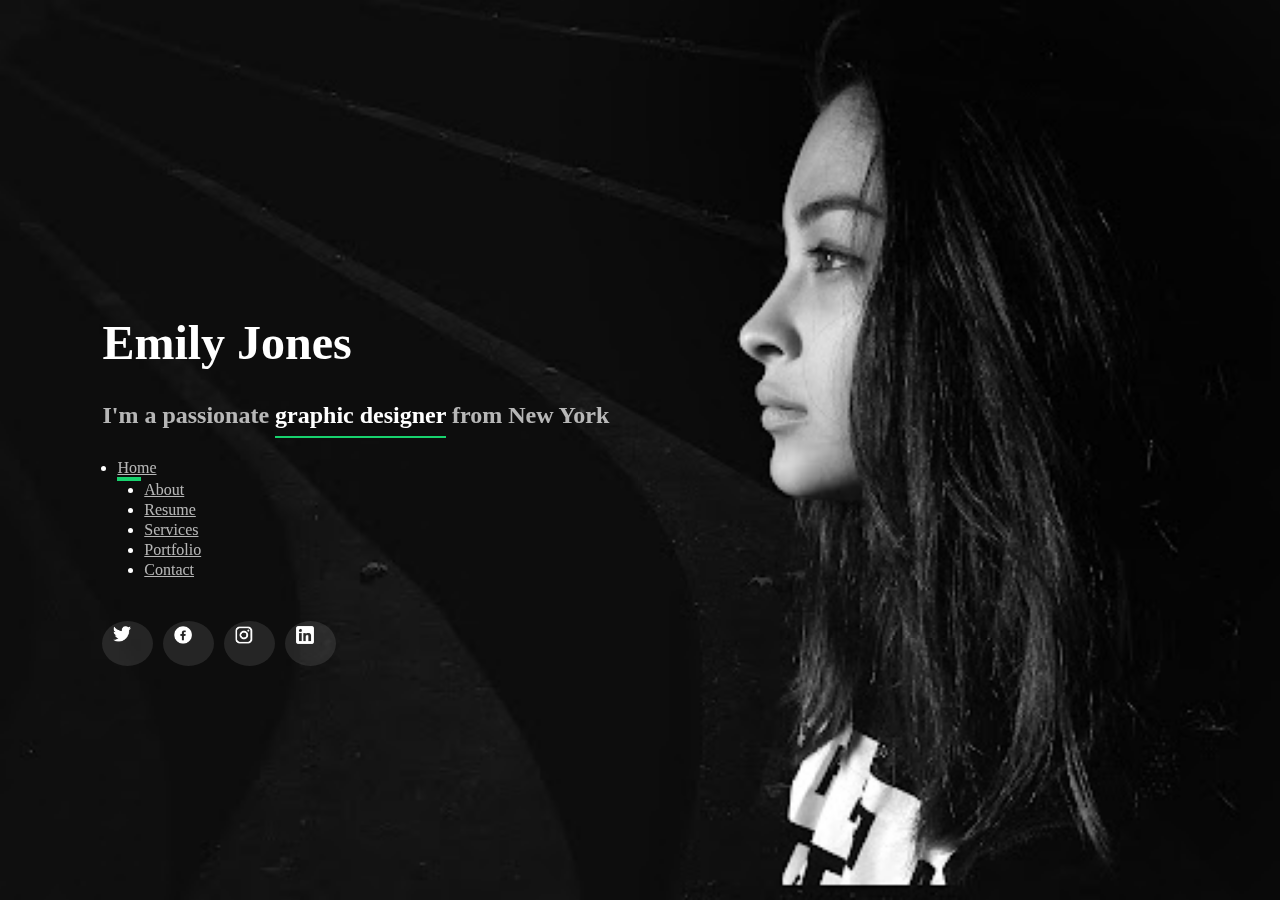
<file: index.html>
<!DOCTYPE html>
<html lang="en">

<head>
    <meta charset="UTF-8">
    <meta name="viewport" content="width=device-width, initial-scale=1.0">
    <link href="https://cdn.jsdelivr.net/npm/bootstrap@5.3.0/dist/css/bootstrap.min.css" rel="stylesheet"
        integrity="sha384-9ndCyUaIbzAi2FUVXJi0CjmCapSmO7SnpJef0486qhLnuZ2cdeRhO02iuK6FUUVM" crossorigin="anonymous">
    <link rel="stylesheet" href="style.css">
    <link rel="icon" href="./assets/bootstrap logo.png">
    <title>Personal Bootstrap Template</title>
</head>

<body>
    <div class="background"></div>

    <div class="container">
        <h1>Emily Jones</h1>
        <h2>I'm a passionate <span class="con_h2">graphic designer</span> from New York</h2>

        <!-- bootstrap navbar -->
        <nav class="navbar navbar-expand-lg bg-transperent navbar-dark border-bottom-dark">
            <div class="container-fluid">
                <a class="navbar-brand" href="#"></a>
                <button class="navbar-toggler " type="button" data-bs-toggle="collapse"
                    data-bs-target="#navbarSupportedContent" aria-controls="navbarSupportedContent"
                    aria-expanded="false" aria-label="Toggle navigation">
                    <span class="navbar-toggler-icon"></span>
                </button>
                <div class="collapse navbar-collapse" id="navbarSupportedContent">
                    <!-- my navbar -->
                    <ul class="nav nav-underline navbar-nav">
                        <li class="nav-item">
                            <a class="nav-link active first" aria-current="page" href="#">
                                <span>Home</span>
                                <span id="line"></span>
                            </a>
                        </li>
                        <li class="nav-item mar_left">
                            <a class="nav-link" href="#">
                                <span>About</span>
                                <span id="line"></span>
                            </a>
                        </li>
                        <li class="nav-item mar_left">
                            <a class="nav-link" href="#">
                                <span>Resume</span>
                                <span id="line"></span>
                            </a>
                        </li>
                        <li class="nav-item mar_left">
                            <a class="nav-link" href="#">
                                <span>Services</span>
                                <span id="line"></span>
                            </a>
                        </li>
                        <li class="nav-item mar_left">
                            <a class="nav-link" href="#">
                                <span>Portfolio</span>
                                <span id="line"></span>
                            </a>
                        </li>
                        <li class="nav-item mar_left">
                            <a class="nav-link" href="#">
                                <span>Contact</span>
                                <span id="line"></span>
                            </a>
                        </li>
                    </ul>
        
                    
                <!-- bootstrap navbar -->
                </div>
            </div>
        </nav>

        <div class="social_links">
            <a href="#" id="twitter"><img src="./assets/twitter logo.png" alt="twitter">
            </a>
            <a href="#" id="facebook"><img src="./assets/facebook logo.png" alt="facebook"></a>
            <a href="#" id="instagram"><img src="./assets/instagram logo.png" alt="instagram"></a>
            <a href="#" id="linkedin"><img src="./assets/linkedin logo.png" alt="linkedin"></a>
        </div>
    </div>

    <script src="https://cdn.jsdelivr.net/npm/bootstrap@5.3.0/dist/js/bootstrap.bundle.min.js"
        integrity="sha384-geWF76RCwLtnZ8qwWowPQNguL3RmwHVBC9FhGdlKrxdiJJigb/j/68SIy3Te4Bkz"
        crossorigin="anonymous"></script>
</body>

</html>
</file>
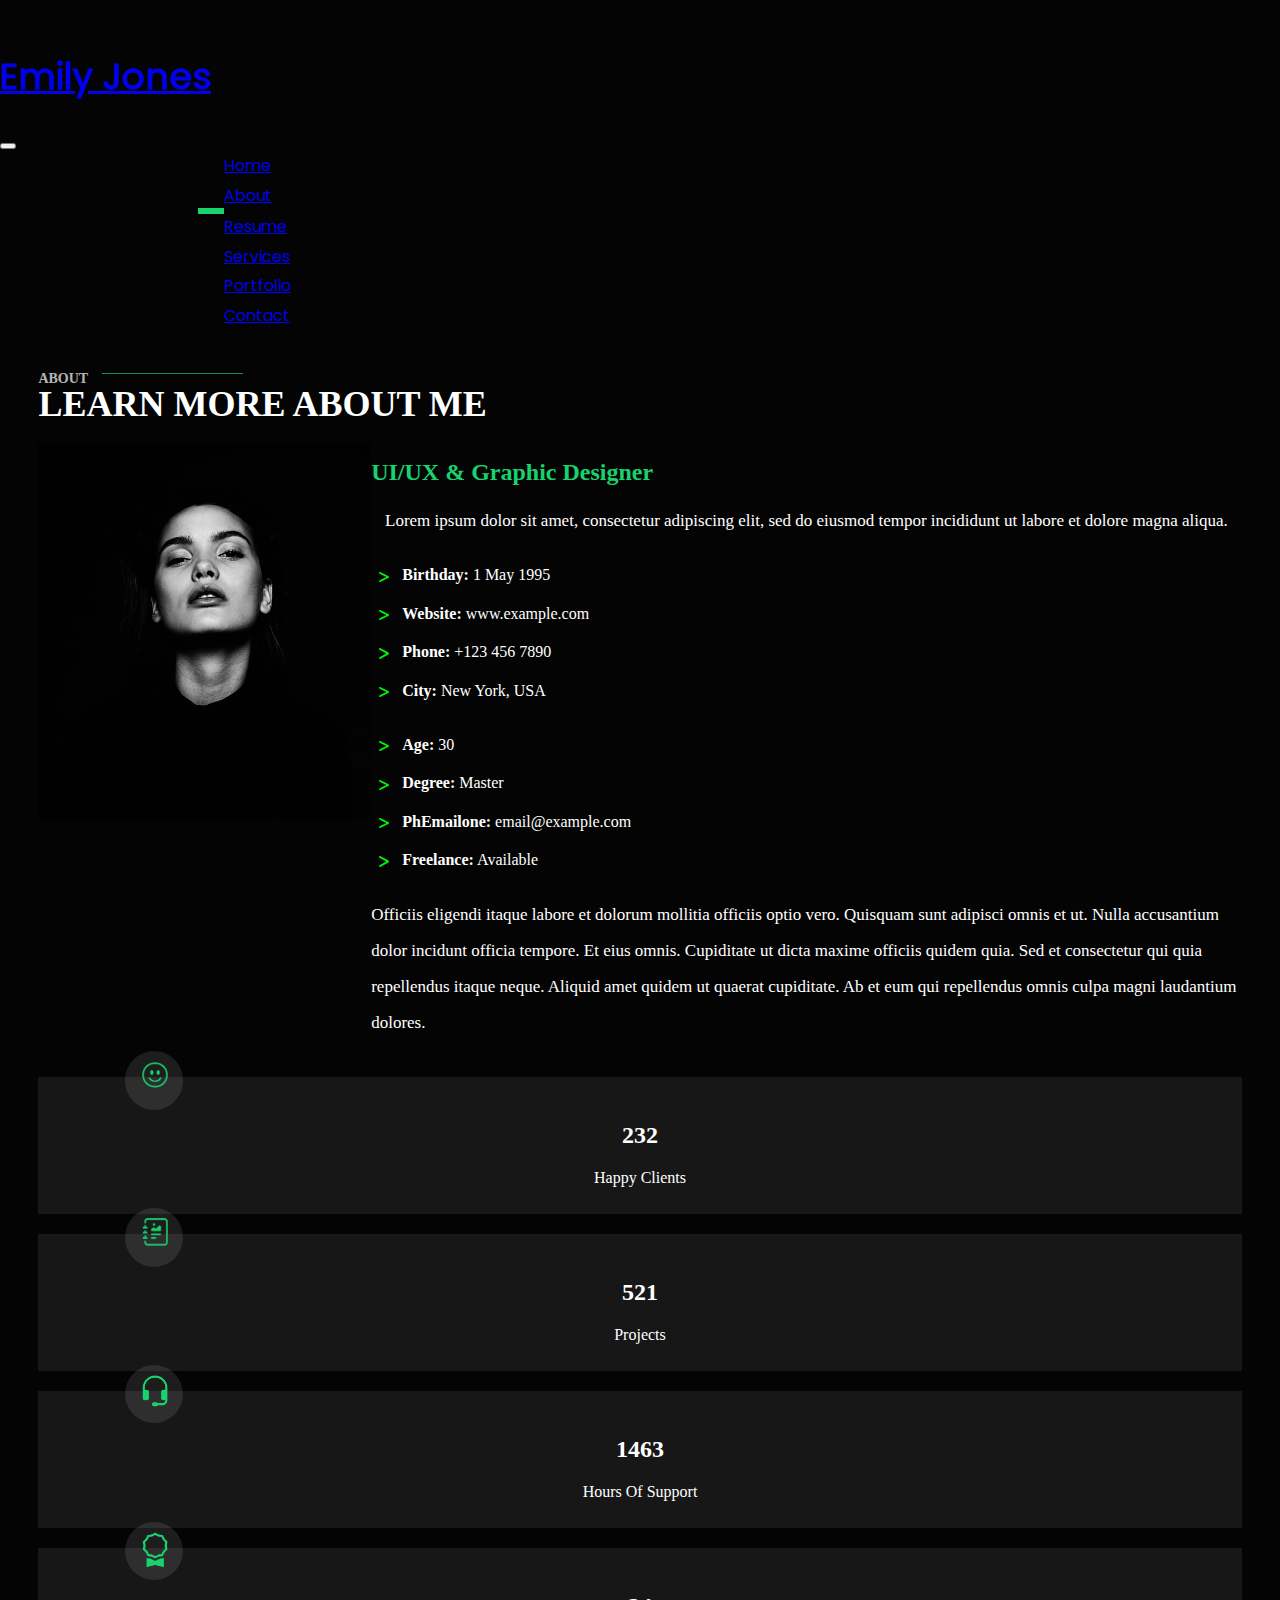
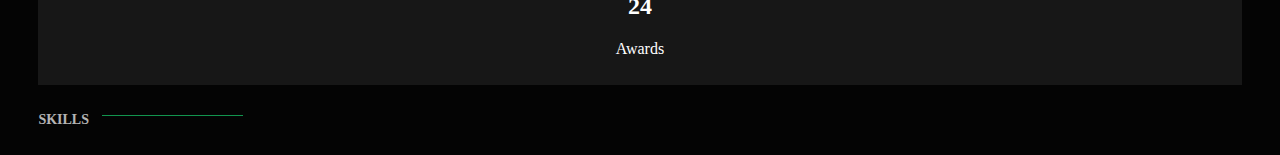
<file: about.html>
<!DOCTYPE html>
<html lang="en">

<head>
    <meta charset="UTF-8">
    <meta name="viewport" content="width=device-width, initial-scale=1.0">
    <link rel="icon" href="./assets/bootstrap logo.png">
    <link href="https://cdn.jsdelivr.net/npm/bootstrap@5.3.0/dist/css/bootstrap.min.css" rel="stylesheet"
        integrity="sha384-9ndCyUaIbzAi2FUVXJi0CjmCapSmO7SnpJef0486qhLnuZ2cdeRhO02iuK6FUUVM" crossorigin="anonymous">
        <link rel="stylesheet" href="https://cdnjs.cloudflare.com/ajax/libs/font-awesome/6.4.0/css/all.min.css" integrity="sha512-iecdLmaskl7CVkqkXNQ/ZH/XLlvWZOJyj7Yy7tcenmpD1ypASozpmT/E0iPtmFIB46ZmdtAc9eNBvH0H/ZpiBw==" crossorigin="anonymous" referrerpolicy="no-referrer" />
    <link rel="stylesheet" href="about_style.css">
    <title>Personal Bootstrap Template</title>
</head>

<body>
    <!-- navbar -->
    <div class="header">
        <nav class="navbar navbar-expand-lg navbar-dark">
            <div class="container-fluid">
                <a class="navbar-brand" href="#">
                    <h1>Emily Jones</h1>
                </a>
                <button class="navbar-toggler" type="button" data-bs-toggle="collapse"
                    data-bs-target="#navbarNavAltMarkup" aria-controls="navbarNavAltMarkup" aria-expanded="false"
                    aria-label="Toggle navigation">
                    <span class="navbar-toggler-icon"></span>
                </button>
                <div class="collapse navbar-collapse" id="navbarNavAltMarkup">
                    <div class="navbar-nav">
                        <a class="nav-link" aria-current="page" href="index.html">
                            <span>Home</span>
                            <span id="line"></span>
                        </a>
                        <a class="nav-link active" href="#">
                            <span>About</span>
                            <span id="line"></span>
                        </a>
                        <a class="nav-link" href="#">
                            <span>Resume</span>
                            <span id="line"></span>
                        </a>
                        <a class="nav-link" href="#">
                            <span>Services</span>
                            <span id="line"></span>
                        </a>
                        <a class="nav-link" href="#">
                            <span>Portfolio</span>
                            <span id="line"></span>
                        </a>
                        <a class="nav-link" href="#">
                            <span>Contact</span>
                            <span id="line"></span>
                        </a>
                    </div>
                </div>
            </div>
        </nav>
    </div>

    <!-- content -->
    <div class="container mt-4">
        <div class="main_title">
            <h2>
                <span>ABOUT</span>
                <span id="line_after"></span>
            </h2>
            <p>LEARN MORE ABOUT ME</p>
        </div>
        <div class="content_div">
            <div class="img">
                <img src="./assets/about main pic.jpg" alt="">
            </div>
            <div class="about ps-3">
                <h1>UI/UX & Graphic Designer</h1>
                <p class="fst-italic">Lorem ipsum dolor sit amet, consectetur adipiscing elit, sed do eiusmod tempor incididunt ut labore et dolore magna aliqua.</p>
                <div class="row">
                    <div class="col-lg-6">
                        <ul>
                            <li><img src="./assets/greater than.png" alt=""><strong>Birthday:</strong> <span>1 May 1995</span>
                            </li>
                            <li><img src="./assets/greater than.png" alt=""><strong>Website:</strong>
                                <span>www.example.com</span></li>
                            <li><img src="./assets/greater than.png" alt=""><strong>Phone:</strong> <span>+123 456 7890</span>
                            </li>
                            <li><img src="./assets/greater than.png" alt=""><strong>City:</strong> <span>New York, USA</span>
                            </li>
                        </ul>
                    </div>
                    <div class="col-lg-6">
                        <ul>
                            <li><img src="./assets/greater than.png" alt=""><strong>Age:</strong> <span>30</span></li>
                            <li><img src="./assets/greater than.png" alt=""><strong>Degree:</strong> <span>Master</span></li>
                            <li><img src="./assets/greater than.png" alt=""><strong>PhEmailone:</strong>
                                <span>email@example.com</span></li>
                            <li><img src="./assets/greater than.png" alt=""><strong>Freelance:</strong> <span>Available</span>
                            </li>
                        </ul>
                    </div>
                </div>
                <p>Officiis eligendi itaque labore et dolorum mollitia officiis optio vero. Quisquam sunt adipisci omnis et ut. Nulla accusantium dolor incidunt officia tempore. Et eius omnis. Cupiditate ut dicta maxime officiis quidem quia. Sed et consectetur qui quia repellendus itaque neque. Aliquid amet quidem ut quaerat cupiditate. Ab et eum qui repellendus omnis culpa magni laudantium dolores.</p>
            </div>
        </div>

        <div class="count mt-5">
            <div class="row">
                <div class="col-lg-3 col-md-6">
                    <div class="count-box">
                        <span>
                            <img src="./assets/happy clients icon.png" alt="">
                        </span>
                        <h2>232</h2>
                        <p>Happy Clients</p>
                    </div>
                </div>
                <div class="col-lg-3 col-md-6">
                    <div class="count-box">
                        <span>
                            <img src="./assets/project icon.png" alt="">
                        </span>
                        <h2>521</h2>
                        <p>Projects</p>
                    </div>
                </div>
                <div class="col-lg-3 col-md-6">
                    <div class="count-box">
                        <span>
                            <img src="./assets/hours of support icon.png" alt="">
                        </span>
                        <h2>1463</h2>
                        <p>Hours Of Support</p>
                    </div>
                </div>
                <div class="col-lg-3 col-md-6">
                    <div class="count-box">
                        <span>
                            <img src="./assets/awards icon.png" alt="">
                        </span>
                        <h2>24</h2>
                        <p>Awards</p>
                    </div>
                </div>
            </div>
        </div>
        <div class="skills">
            <div class="main_title">
                <h2>
                    <span>SKILLS</span>
                    <span id="line_after"></span>
                </h2>
            </div>
            
        </div>
    </div>
    <script src="https://cdn.jsdelivr.net/npm/bootstrap@5.3.0/dist/js/bootstrap.bundle.min.js"
        integrity="sha384-geWF76RCwLtnZ8qwWowPQNguL3RmwHVBC9FhGdlKrxdiJJigb/j/68SIy3Te4Bkz"
        crossorigin="anonymous"></script>
</body>

</html>
</file>
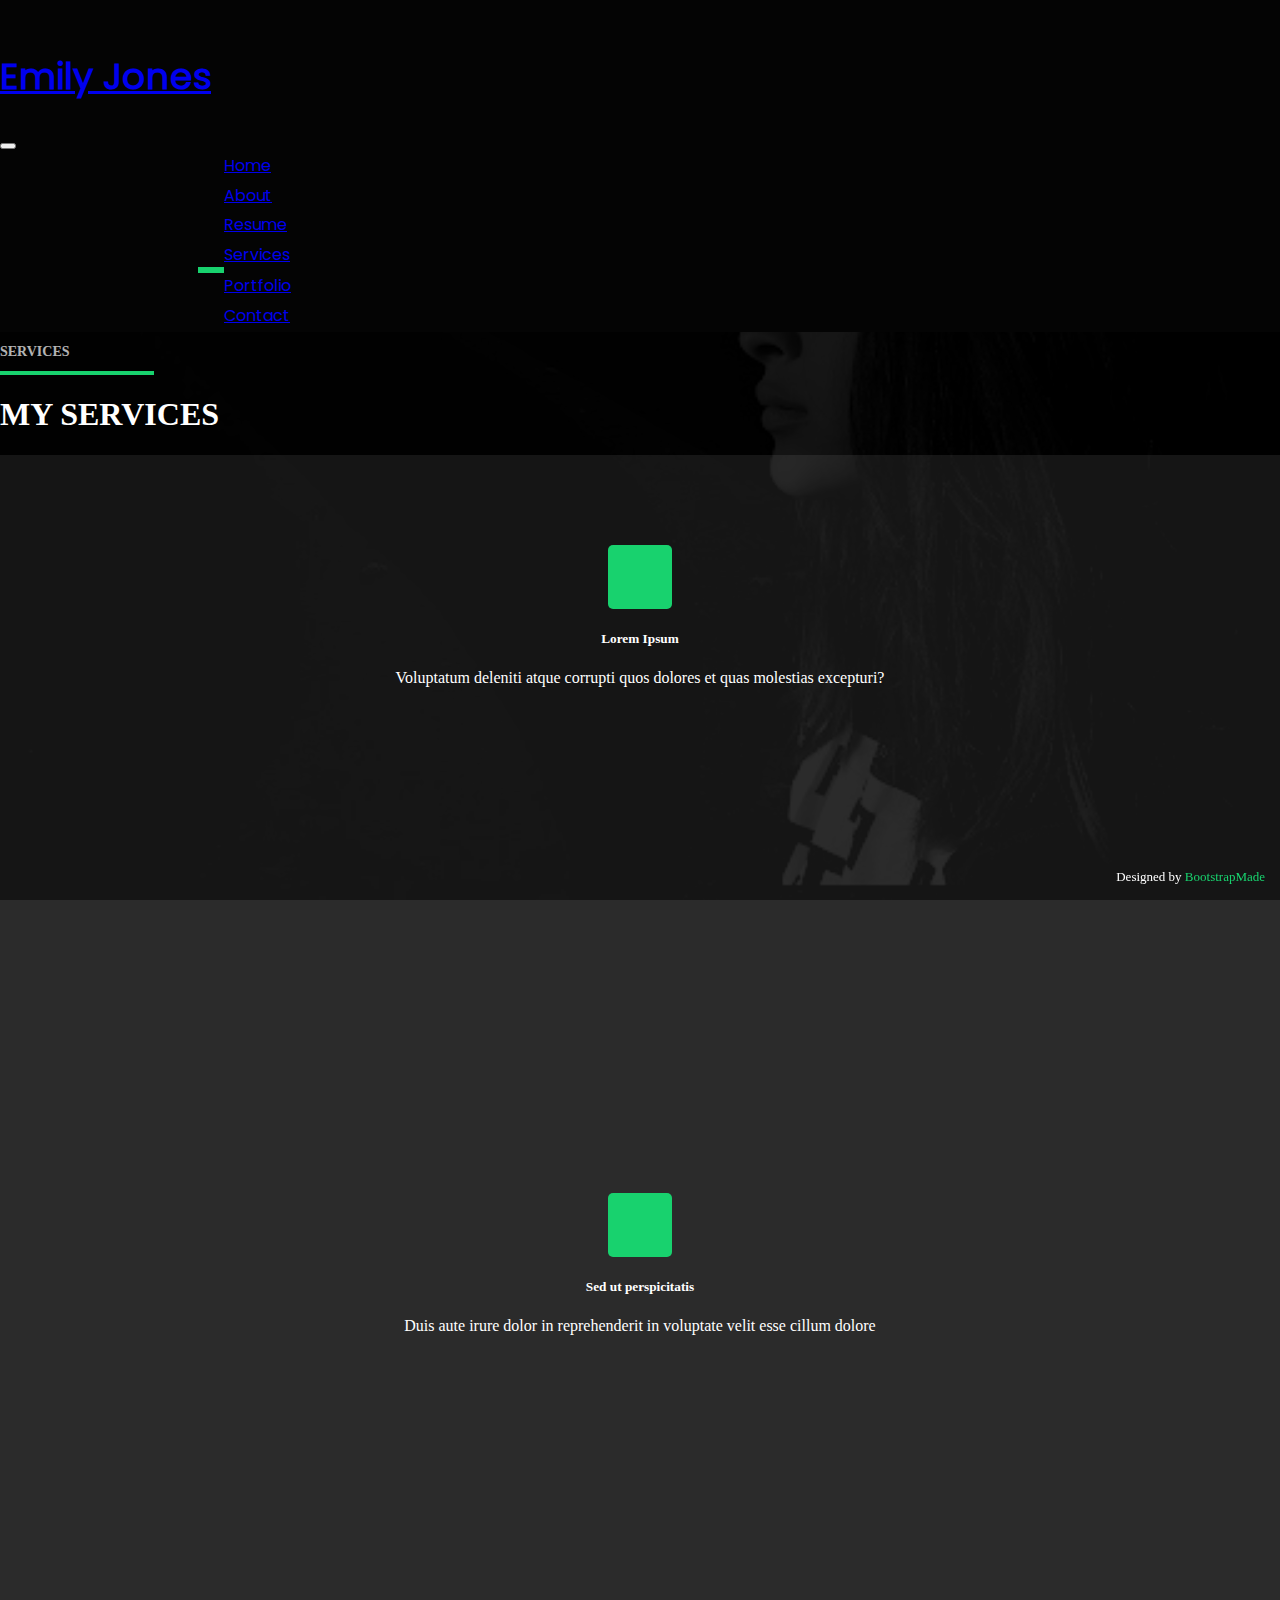
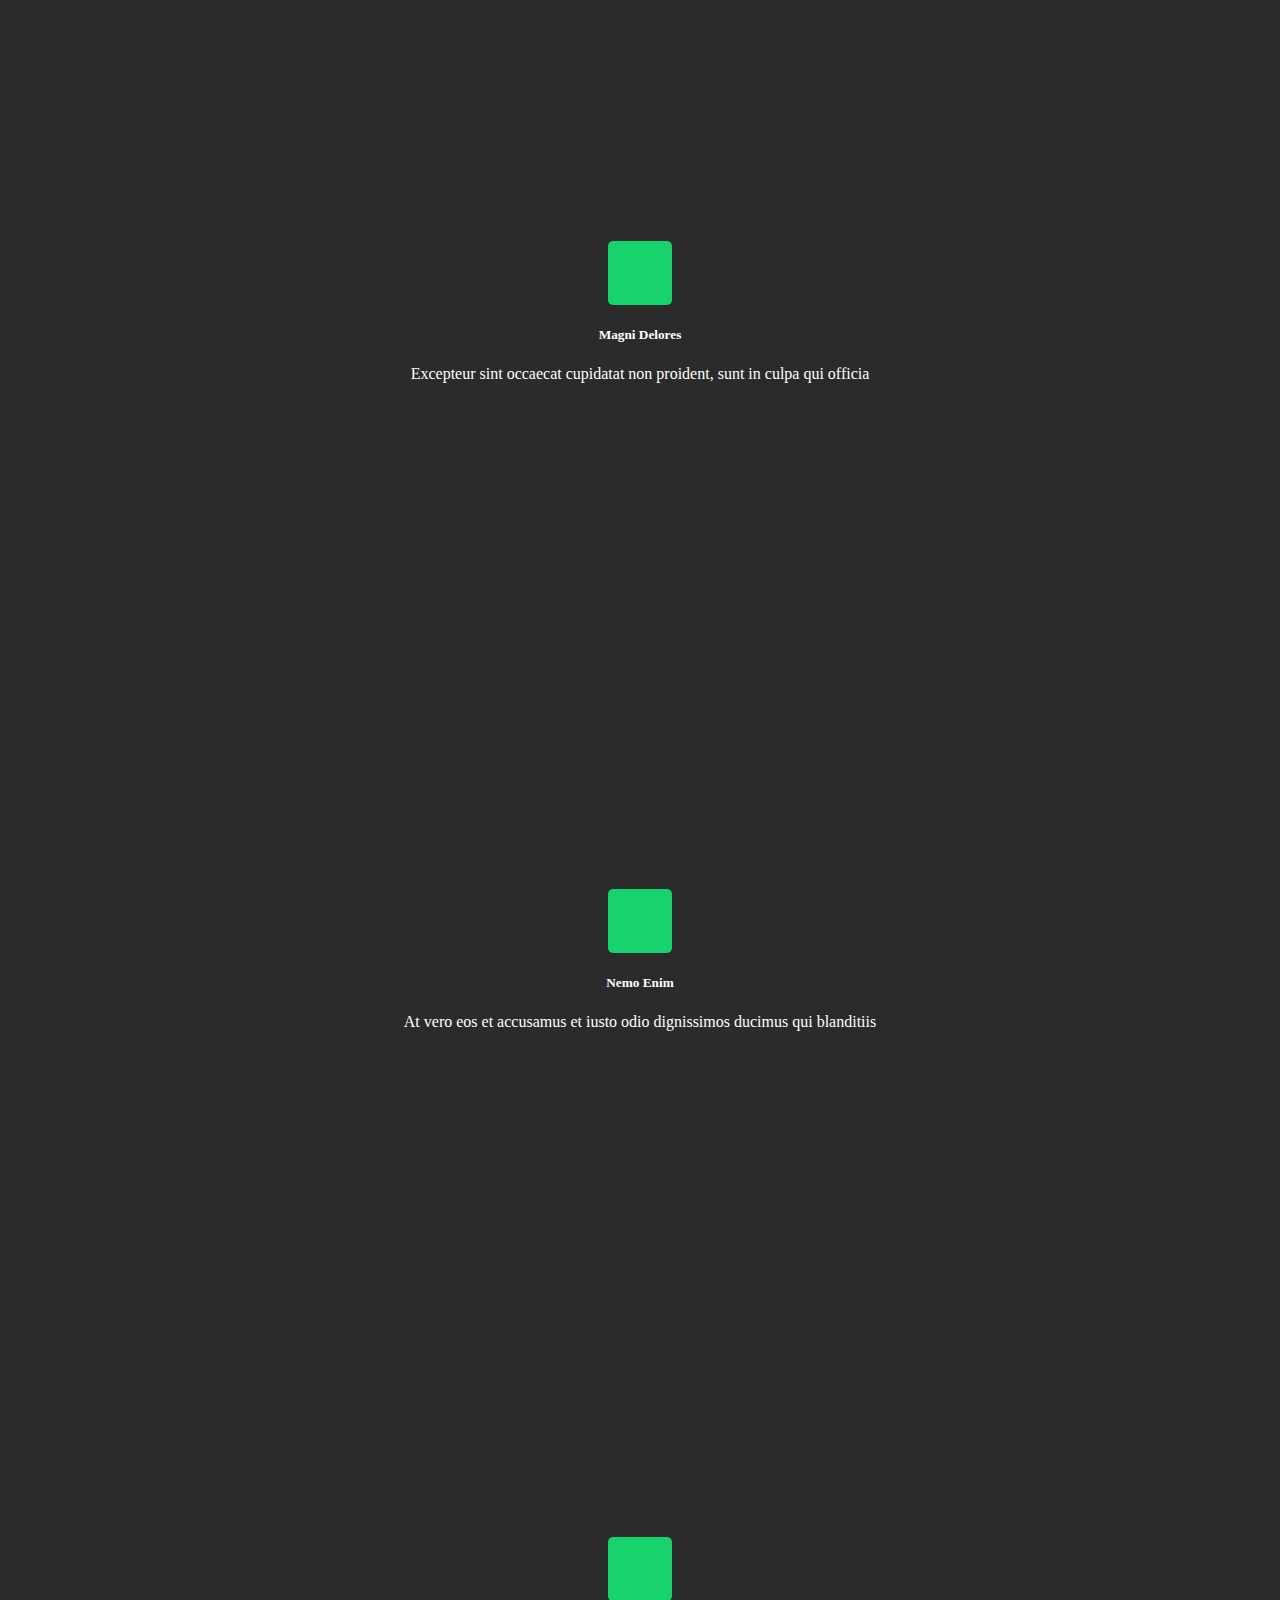
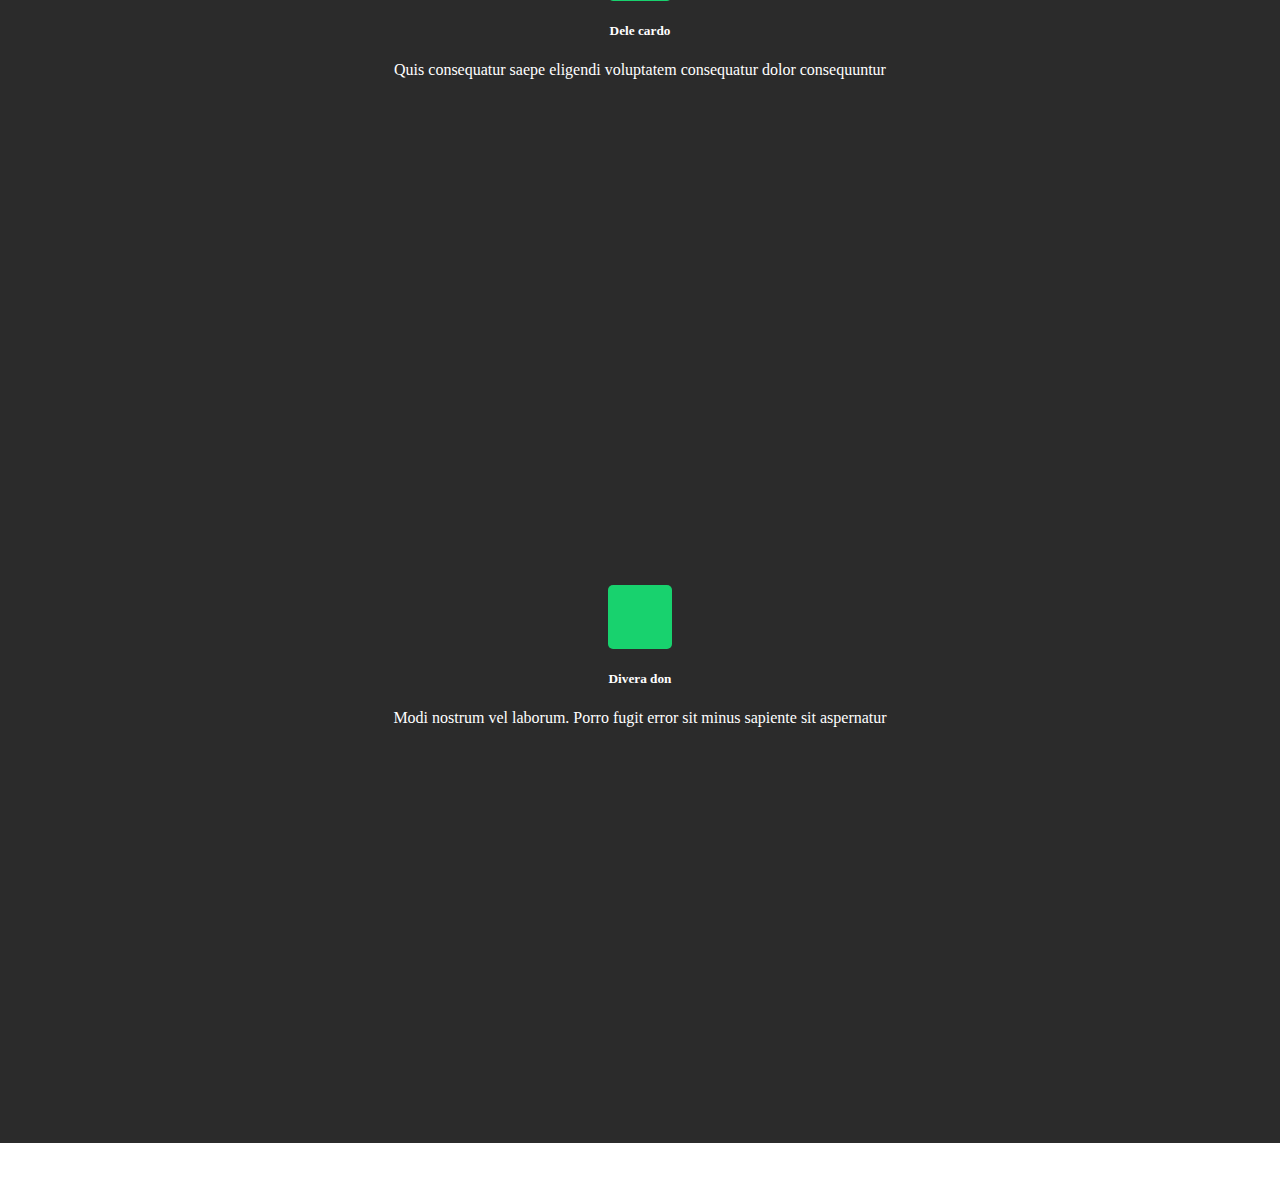
<file: services.html>
<!DOCTYPE html>
<html lang="en">

<head>
    <meta charset="UTF-8">
    <meta name="viewport" content="width=device-width, initial-scale=1.0">
    <link rel="icon" href="./assets/bootstrap logo.png">
    <link href="https://cdn.jsdelivr.net/npm/bootstrap@5.3.0/dist/css/bootstrap.min.css" rel="stylesheet"
        integrity="sha384-9ndCyUaIbzAi2FUVXJi0CjmCapSmO7SnpJef0486qhLnuZ2cdeRhO02iuK6FUUVM" crossorigin="anonymous">
    <link rel="stylesheet" href="https://cdnjs.cloudflare.com/ajax/libs/font-awesome/6.4.0/css/all.min.css"
        integrity="sha512-iecdLmaskl7CVkqkXNQ/ZH/XLlvWZOJyj7Yy7tcenmpD1ypASozpmT/E0iPtmFIB46ZmdtAc9eNBvH0H/ZpiBw=="
        crossorigin="anonymous" referrerpolicy="no-referrer" />
    <link rel="stylesheet" href="services_style.css">
    <title>Personal Bootstrap Template</title>
</head>

<body>
    <!-- navbar -->
    <div class="header">
        <nav class="navbar navbar-expand-lg navbar-dark">
            <div class="container-fluid">
                <a class="navbar-brand" href="#">
                    <h1>Emily Jones</h1>
                </a>
                <button class="navbar-toggler" type="button" data-bs-toggle="collapse"
                    data-bs-target="#navbarNavAltMarkup" aria-controls="navbarNavAltMarkup" aria-expanded="false"
                    aria-label="Toggle navigation">
                    <span class="navbar-toggler-icon"></span>
                </button>
                <div class="collapse navbar-collapse" id="navbarNavAltMarkup">
                    <div class="navbar-nav">
                        <a class="nav-link" aria-current="page" href="index.html">
                            <span>Home</span>
                            <span id="line"></span>
                        </a>
                        <a class="nav-link" href="about.html">
                            <span>About</span>
                            <span id="line"></span>
                        </a>
                        <a class="nav-link" href="#">
                            <span>Resume</span>
                            <span id="line"></span>
                        </a>
                        <a class="nav-link active" href="services.html">
                            <span>Services</span>
                            <span id="line"></span>
                        </a>
                        <a class="nav-link" href="#">
                            <span>Portfolio</span>
                            <span id="line"></span>
                        </a>
                        <a class="nav-link" href="#">
                            <span>Contact</span>
                            <span id="line"></span>
                        </a>
                    </div>
                </div>
            </div>
        </nav>
    </div>

    <div class="container pe-5 ps-4 mt-4 pt-4">
        <!-- main title -->
        <div class="main_title">
            <div class="row">
                <div class="col">
                    <h2>SERVICES</h2>
                </div>
                <div class="col" id="line_after"></div>
            </div>
        </div>
        <!-- end main title -->

        <!-- main heading -->
        <div class="heading">
            <h1>MY SERVICES</h1>
        </div>

        <!-- cards -->
        <div class="row">
            <div class="col-12 col-sm-12 col-xl-3 col-lg-4 mb-4 mb-sm-5">
              <div class="card">
                <div class="card-body">
                    <div class="card-img">
                        <i class="fa-brands fa-dribbble fa-2xl" style="color: #ffffff;"></i>
                    </div>
                  <h5 class="card-title">Lorem Ipsum</h5>
                  <p class="card-text">Voluptatum deleniti atque corrupti quos dolores et quas molestias excepturi?</p>
                </div>
              </div>
            </div>

            <div class="col-12 col-sm-12 col-xl-3 col-lg-4 mb-4 mb-sm-5">
              <div class="card">
                <div class="card-body">
                    <div class="card-img">
                        <i class="fa-regular fa-file-lines fa-2xl" style="color: #ffffff;"></i>  
                    </div>
                  <h5 class="card-title">Sed ut perspicitatis</h5>
                  <p class="card-text">Duis aute irure dolor in reprehenderit in voluptate velit esse cillum dolore</p>
                </div>
              </div>
            </div>

            <div class="col-12 col-sm-12 col-xl-4 col-lg-4 mb-4 mb-sm-5">
              <div class="card">
                <div class="card-body">
                    <div class="card-img">
                        <i class="fa-solid fa-gauge-high fa-2xl" style="color: #ffffff;"></i>
                    </div>
                  <h5 class="card-title">Magni Delores</h5>
                  <p class="card-text">Excepteur sint occaecat cupidatat non proident, sunt in culpa qui officia</p>
                </div>
              </div>
            </div>
            
        </div>
        <div class="row">
            <div class="col-12 col-sm-12 col-xl-3 col-lg-4 mb-4 mb-sm-5">
              <div class="card">
                <div class="card-body">
                    <div class="card-img">
                        <i class="fa-solid fa-earth-americas fa-2xl" style="color: #ffffff;"></i> 
                    </div>
                  <h5 class="card-title">Nemo Enim</h5>
                  <p class="card-text">At vero eos et accusamus et iusto odio dignissimos ducimus qui blanditiis</p>
                </div>
              </div>
            </div>

            <div class="col-12 col-sm-12 col-xl-3 col-lg-4 mb-4 mb-sm-5">
              <div class="card">
                <div class="card-body">
                    <div class="card-img">
                        <i class="fa-solid fa-display fa-2xl" style="color: #ffffff;"></i>
                    </div>
                  <h5 class="card-title">Dele cardo</h5>
                  <p class="card-text">Quis consequatur saepe eligendi voluptatem consequatur dolor consequuntur</p>
                </div>
              </div>
            </div>

            <div class="col-12 col-sm-12 col-xl-4 col-lg-4 mb-4 mb-sm-5">
              <div class="card">
                <div class="card-body">
                    <div class="card-img">
                        <i class="fa-solid fa-archway fa-2xl" style="color: #ffffff;"></i>
                    </div>
                  <h5 class="card-title">Divera don</h5>
                  <p class="card-text">Modi nostrum vel laborum. Porro fugit error sit minus sapiente sit aspernatur</p>
                </div>
              </div>
            </div>
            
        </div>
    </div>
    <br><br>
    <div class="credits">
        Designed by <a href="#">BootstrapMade</a>
    </div>

    <script src="https://cdn.jsdelivr.net/npm/bootstrap@5.3.0/dist/js/bootstrap.bundle.min.js"
        integrity="sha384-geWF76RCwLtnZ8qwWowPQNguL3RmwHVBC9FhGdlKrxdiJJigb/j/68SIy3Te4Bkz"
        crossorigin="anonymous"></script>
</body>
</file>
<file: style.css>
body {
    margin: 0;
    padding: 0;
    color: white;
}

.background {
    position: fixed;
    top: 0;
    left: 0;
    width: 100%;
    height: 100%;
    z-index: -1;
    background-image: url('./assets/background\ image.jpg');
    background-size: cover;
    background-position: right;
    background-attachment: fixed;
    background-repeat: no-repeat;
}

.navbar {
    margin-left: -25px !important;
}

.navbar-toggler {
    position: absolute;
    top: -55vh;
    right: -40vw;
}
.nav {
    margin-top: 30px !important;
    width: 60vw;
}
.navbar a {
    align-items: center;
}

.nav-link{
    color: white !important;
}

.container {
    margin-left: 8vw;
    margin-top: 35vh;
    width: 50vw;
}

.container h1 {
    font-size: 48px;
    font-weight: bold;
}

.container h2 {
    font-size: 24px;
    color: rgba(255, 255, 255, 0.7);
}

.first #line{
    border-bottom: 2px solid #18d26e !important;
    width: 24px;
    height: 2px;
}

.first:hover {
    border-bottom: 2px solid #18d26e;
}

.nav-link {
    width: 100%;
    color: rgba(255, 255, 255, 0.7) !important;
    border-bottom: none !important;
}

.mar_left {
    margin-left: 3.5%;
}

#line {
    display: flex;
    width: 0px;
    height: 2px;
    transition: width 0.5s;
    background-color: #18d26e !important;
}

.nav-item:hover #line {
    width: 24px;
    height: 2px;
}

.con_h2 {
    padding-bottom: 8px;
    border-bottom: 2px solid #18d26e;
    color: white;
}

.social_links {
    display: flex;
    flex-direction: row;
    margin-top: 40px;
}

.social_links a {
    border-radius: 50%;
    width: 40px;
    height: 40px;
    background-color: rgba(255, 255, 255, 0.1);;
    text-decoration: none;
    padding-left: 11px;
    padding-top: 5px;
    margin-left: 10px;
}

.social_links a:hover {
    background-color: #18d26e;
}

#twitter { 
    margin-left: 0px;
}

.social_links img {
    vertical-align: center;
    width: 18px;
}
</file>
<file: about_style.css>
@font-face {
    font-family: "popins";
    src: url("./Poppins/Poppins-Regular.ttf");
}
@font-face {
    font-family: "popins-bold";
    src: url("./Poppins/Poppins-ExtraBold.ttf");
}

body {
    margin: 0;
    padding: 0;
    color: white;
    width: 100vw;
    height: 100vh;
    background-image: url('./assets/background\ image.jpg');
    background-size: cover;
    background-position: right;
    background-attachment: fixed;
    background-repeat: no-repeat;
    overflow-x: hidden;
}
/* start nav-bar */
.header {
    font-family: "popins";
}
.navbar {
    background-color: #040404 !important;
}

.navbar-brand {
    padding-left: 8vw;
}

.navbar-brand h1{
    font-size: 36px;
    font-weight: bold;
}

.navbar-nav {
    padding-left: 15.5vw;
}

.navbar-nav a {
    padding-left: 2vw !important;
}

.active #line {
    display: flex;
    border-bottom: 2px solid #18d26e !important;
    width: 2vw;
    height: 0.5vh;
}

#line {
    display: flex;
    width: 0vw;
    height: 0.5vh;
    transition: width 0.5s;
    background-color: #18d26e !important;
}

.nav-link:hover span{
    color: white;
}

.nav-link:hover #line {
    width: 2vw;
    height: 0.5vh;
}
/* end nav-bar */

/* main_title */
.main_title {
    display: inline-block;
}
.main_title h2 {
    font-size: 14px;
    opacity: 0.7;
}

#line_after {
    display: flex;
    width: 11vw;
    height: 0.1vh;
    background-color: #18d26e;
    margin: -1.5vh 5vw;
}

.main_title p{
    margin: 2.5vh 0 2vh 0;
    font-size: 36px;
    font-weight: 700;
}
/* container */
.container {
    background-color: #040404;
    padding: 3vh 3vw;
}

/* content_div */
.content_div {
    display: inline-flex;
}

.content_div img {
    width: 26vw;
}

.content_div .about h1{
    font-size: 24px;
    color: #18d26e;
}

.content_div .about p {
    line-height: 4vh;
    font-size: 17px;
}

.row ul {
    list-style-type: none;
    margin-left: -2.5vw;
    line-height: 3vw;
}

.row ul img {
    width: 0.8vw;
    vertical-align: middle;
    margin-right: 1vw;
}
/* count box */
.count-box {
    background: rgba(255, 255, 255, 0.08);
    position: relative;
}

.count-box img {
    width: 2vw;
    position: absolute;
    left: 1.3vw;
    top: 0.8vw;
}
.count-box span {
    display: block;
    width: 4.5vw;
    height: 6.5vh;
    background: rgba(255, 255, 255, 0.1);
    position: absolute;
    top: -2.9vh;
    left: 6.8vw;
    border-radius: 3vw;
}
.count-box h2 {
    padding-top: 5vh;
}
.count-box p {
    padding-bottom: 3vh;
}

.count-box h2, p {
    display: flex;
    justify-content: center;
}
</file>
<file: services_style.css>
@font-face {
    font-family: "popins";
    src: url("./Poppins/Poppins-Regular.ttf");
}

@font-face {
    font-family: "popins-bold";
    src: url("./Poppins/Poppins-ExtraBold.ttf");
}

body {
    margin: 0;
    padding: 0;
    color: white;
    width: 100vw;
    height: 100vh;
    background-image: url('./assets/background\ image.jpg');
    background-size: cover;
    background-position: right;
    background-attachment: fixed;
    background-repeat: no-repeat;
    overflow-x: hidden;
}


/* start nav-bar */
.header {
    font-family: "popins";
}

.navbar {
    background-color: #040404 !important;
}

.navbar-brand {
    padding-left: 8vw;
}

.navbar-brand h1 {
    font-size: 36px;
    font-weight: bold;
}

.navbar-nav {
    padding-left: 15.5vw;
}

.navbar-nav a {
    padding-left: 2vw !important;
}

.active #line {
    display: flex;
    border-bottom: 2px solid #18d26e !important;
    width: 2vw;
    height: 0.5vh;
}

#line {
    display: flex;
    width: 0vw;
    height: 0.5vh;
    transition: width 0.5s;
    background-color: #18d26e !important;
}

.nav-link:hover span {
    color: white;
}

.nav-link:hover #line {
    width: 2vw;
    height: 0.5vh;
}

/* end nav-bar */

/* container */
.container {
    background: rgba(0, 0, 0, 0.9);
    /* margin-bottom: 200vh !important; */
}

/* main_title */
.main_title {
    display: inline-block;
}

.main_title h2 {
    font-size: 14px;
    opacity: 0.7;
}

#line_after {
    width: 15vw;
    height: 0.4vh;
    background-color: #18d26e;
    margin-top: 1vh;
    margin-left: -3vw;
}
/* end main title */


/* card body */
.card {
    background-color: rgba(204, 204, 204, 0.1);
    padding: 10vh 1vw;
    text-align: center;
    height: 52vh;
}

.card-body {
    color: white;
}
.card-img {
    margin: 0 auto;
    width: 64px;
    height: 64px;
    background: #18d26e;
    border-radius: 5px;
    transition: all 0.3s ease-out 0s;
    display: flex;
    align-items: center;
    justify-content: center;
    margin-bottom: 20px;
    transform-style: preserve-3d;
}



/* credits */
.credits {
    position: fixed;
    right: 0;
    left: 0;
    bottom: 0;
    padding: 15px;
    text-align: right;
    font-size: 13px;
    color: #fff;
    z-index: 999999;
}

.credits a {
    text-decoration: none;
    color: #18d26e;
}
/* end credits */

@media (max-width: 990px) {
    .nav-link:hover #line {
        width: 4.5vw;
    }

    #line_after {
        width: 20vw;
        height: 0.5vh;
        margin-top: 1.1vh;
        margin-left: 1vw;
    }

    .credits {
        text-align: center;
        padding: 10px;
        background: rgba(0, 0, 0, 0.8);
    }
}
</file>
